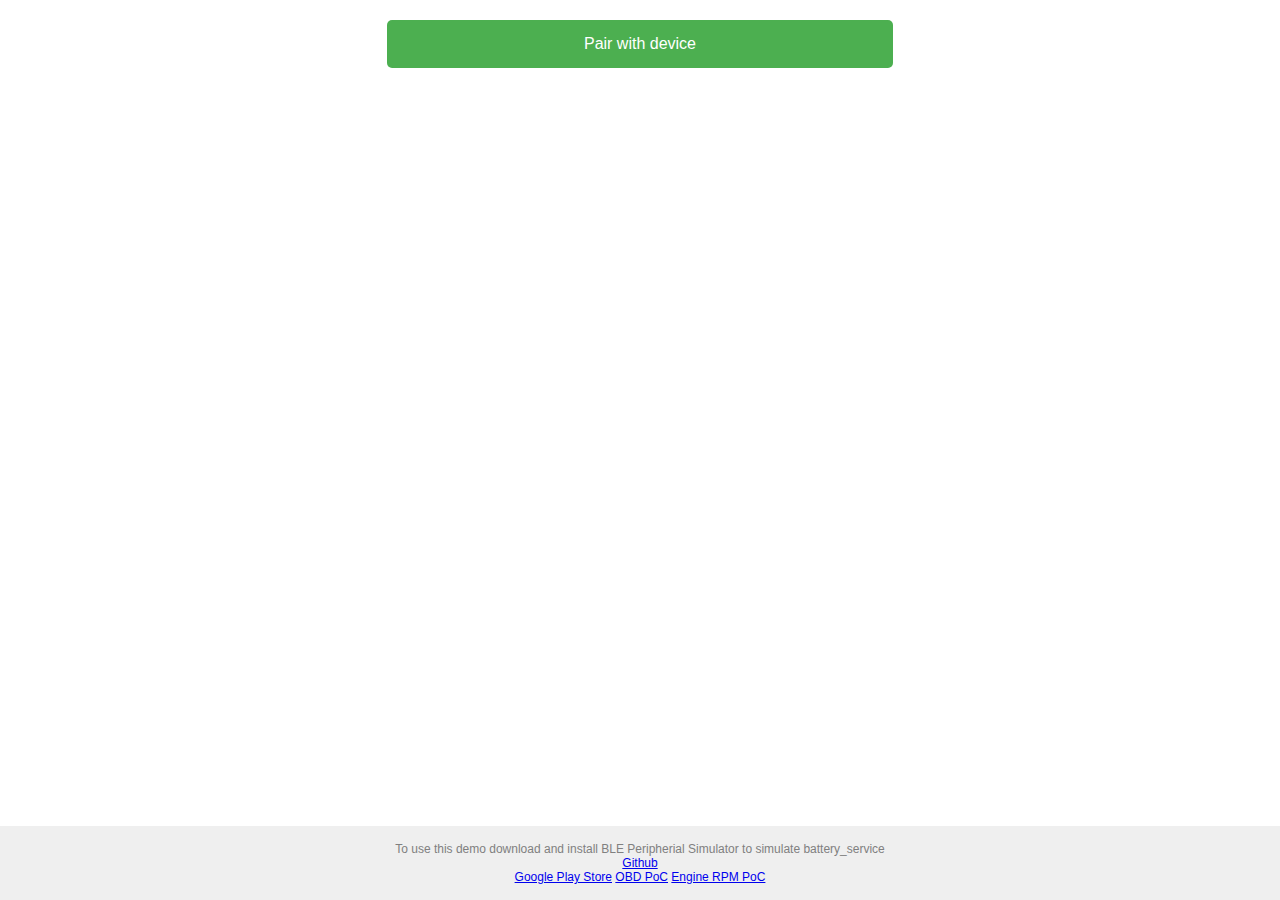
<file: index.html>
<!DOCTYPE html>
<html lang="en">
<head>
    <meta charset="UTF-8">
    <title>WebBluetooth API demo</title>
    <meta name="viewport" content="initial-scale=1, maximum-scale=1">
    <link href="battery/styles.css" rel="stylesheet"/>
</head>
<body>
</body>
    <a href="#" id="pair-device" class="button green center" onclick="getDevice()">Pair with device</a>
    <div id="battery-level" style="display:none;" class="button center"></div>

    <footer>
        To use this demo download and install BLE Peripherial Simulator to simulate battery_service<br>
        <a href="https://github.com/wbadowski/ble-test-peripheral-android">Github</a> <br>
        <a href="https://play.google.com/store/apps/details?id=io.github.webbluetoothcg.bletestperipheral">Google Play Store</a>
        <a href="/obd.html">OBD PoC</a>
        <a href="/gauge.html">Engine RPM PoC</a>
    </footer>

    <script type="text/javascript" src="battery/battery-app.es6"></script>
</html>
</file>
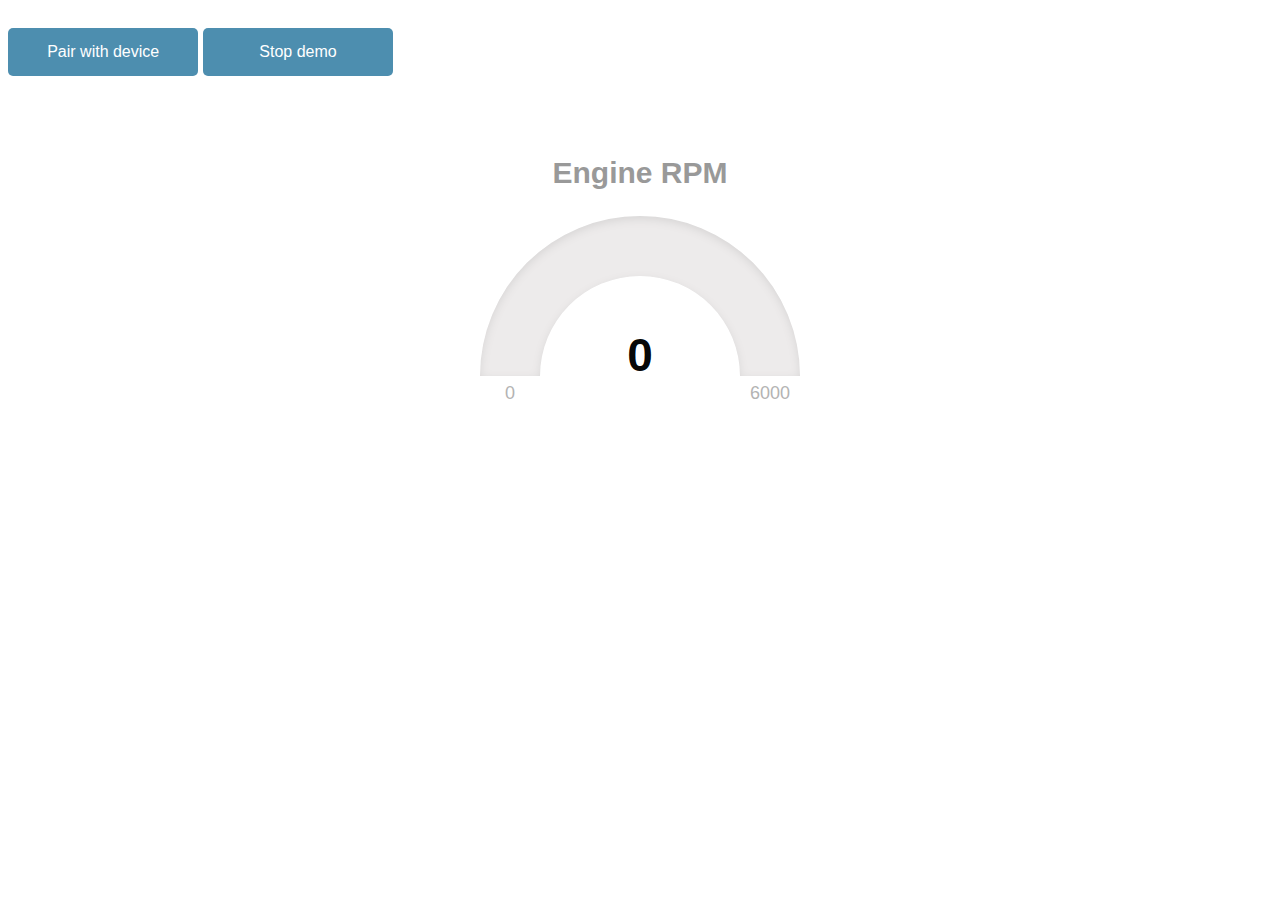
<file: gauge.html>
<!DOCTYPE html>
<html lang="en">
<head>
    <meta charset="UTF-8">
    <title>OBD PoC</title>
    <meta name="viewport" content="initial-scale=1, maximum-scale=1">
    <link href="gauge/styles.css" rel="stylesheet"/>
</head>
<body>
    <a href="#" id="pair-device" class="button blue center" onclick="getDevice()">Pair with device</a>
    <a href="#" id="stop-demo" class="button blue center" onclick="stopDemo()">Stop demo</a>
    <div id="gauge" style="width: 400px; height: 400px" class="500x500px center"></div>
</body>

<script src="/raphael-2.1.4.min.js"></script>
<script src="/justgage.js"></script>
<script type="text/javascript" src="gauge/gauge-app.es6"></script>
</html>
</file>
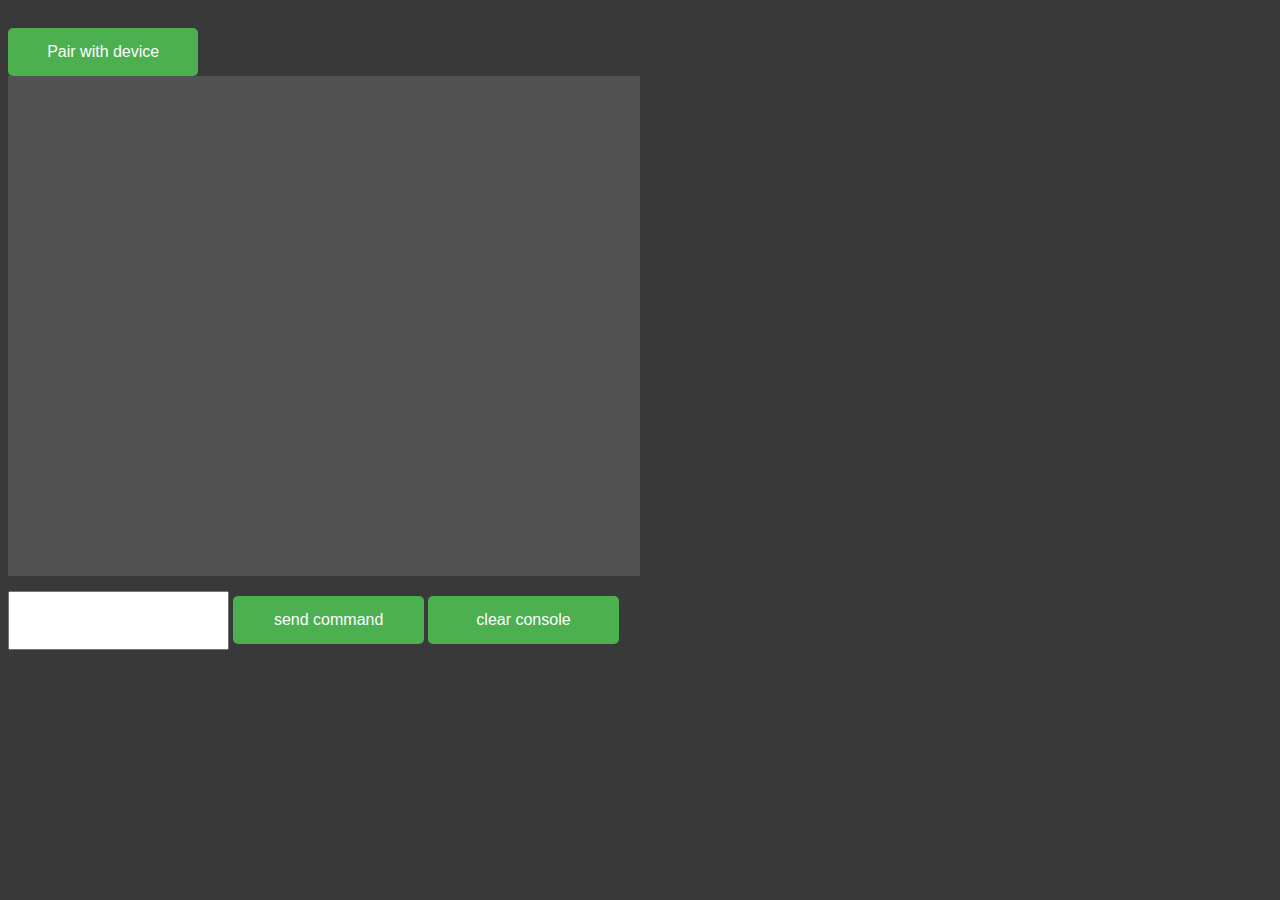
<file: obd.html>
<!DOCTYPE html>
<html lang="en">
<head>
    <meta charset="UTF-8">
    <title>OBD PoC</title>
    <meta name="viewport" content="initial-scale=1, maximum-scale=1">
    <link href="obd/styles.css" rel="stylesheet"/>
</head>
<body>
    <div class="">
        <a href="#" id="pair-device" class="button green " onclick="getDevice()">Pair with device</a>
        <div id="log"></div>
        <input type="text" id="input-command" title="command">
        <a href="#" id="send-command" class="button green" onclick="writeToBluetooth()">send command</a>
        <a href="#" id="clear-console" class="button green" onclick="clearConsole()">clear console</a>
    </div>
    <div id="gauge" class="500x400px"></div>
</body>

<script src="/raphael-2.1.4.min.js"></script>
<script src="/justgage.js"></script>
<script type="text/javascript" src="obd/obd-app.es6"></script>
</html>
</file>
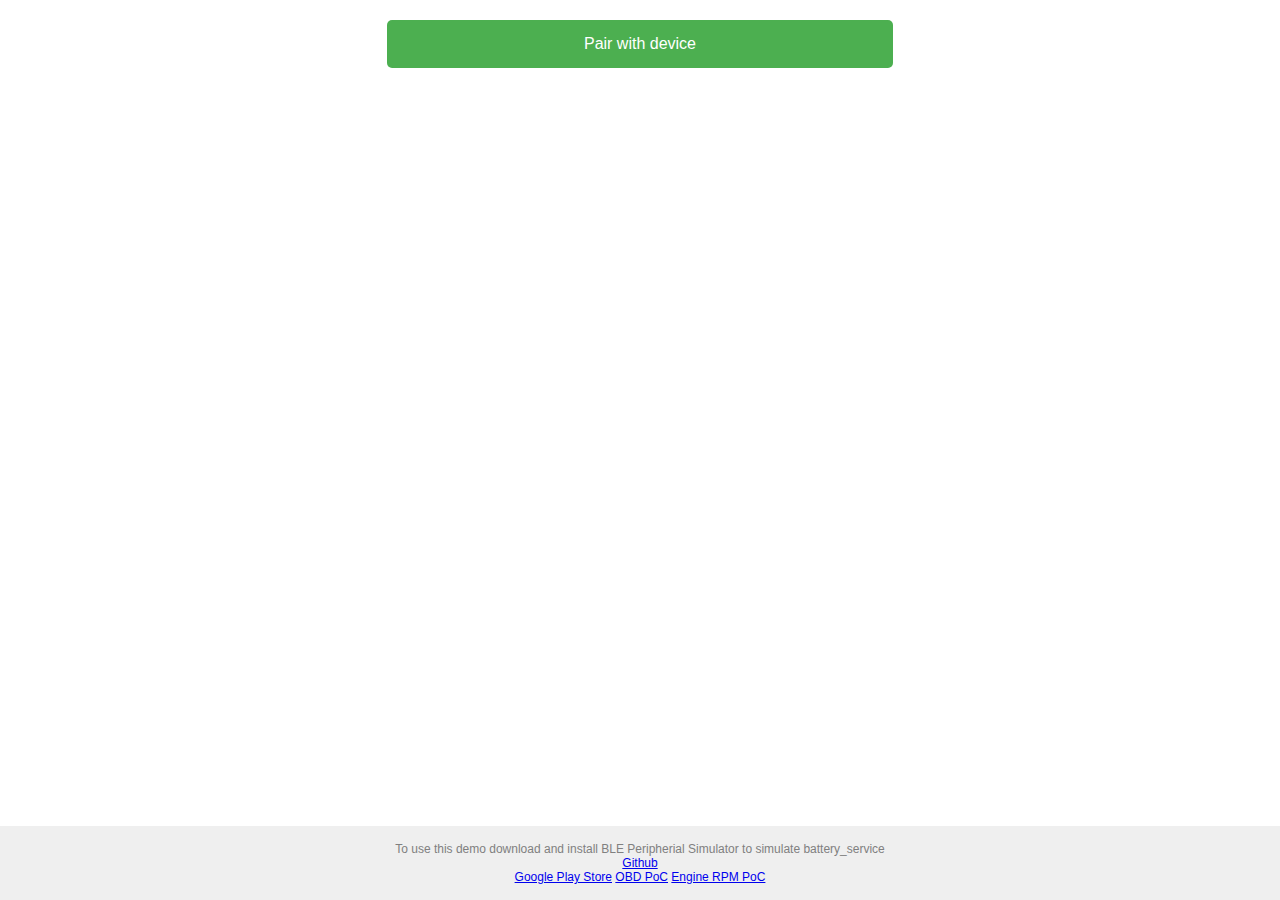
<file: scan.html>
<!DOCTYPE html>
<html lang="en">
<head>
    <meta charset="UTF-8">
    <title>WebBluetooth API demo</title>
    <meta name="viewport" content="initial-scale=1, maximum-scale=1">
    <link href="battery/styles.css" rel="stylesheet"/>
</head>
<body>
</body>
<a href="#" id="pair-device" class="button green center" onclick="getDevice()">Pair with device</a>
<div id="battery-level" style="display:none;" class="button center"></div>

<footer>
    To use this demo download and install BLE Peripherial Simulator to simulate battery_service<br>
    <a href="https://github.com/wbadowski/ble-test-peripheral-android">Github</a> <br>
    <a href="https://play.google.com/store/apps/details?id=io.github.webbluetoothcg.bletestperipheral">Google Play
        Store</a>
    <a href="/obd.html">OBD PoC</a>
    <a href="/gauge.html">Engine RPM PoC</a>
</footer>

<script type="text/javascript">
    var bluetoothServer = {};
    var bluetoothDevice = {};
    var bluetoothService = {};

    function getDevice() {
        navigator.bluetooth.requestDevice({acceptAllDevices: true})
        //    navigator.bluetooth.requestDevice({"acceptAllDevices" : true})// , optionalServices: [serviceUUID]}]})
                .then(device => {
                    console.log("got device");
                    console.log(device);
                    console.log(JSON.stringify(device));
                    device.addEventListener('gattserverdisconnected', onDisconnected);
                    bluetoothDevice = device;
                    return device.gatt.connect()
                })
                .then(server => {
                    console.log("got GATT server");
                    bluetoothServer = server;
                    return server.getPrimaryServices();
                })
                .then(service => {
                    console.log("got serial port service");
                    console.log(service);
                    bluetoothService = service;
                })
                .catch(error => {
                    onDisconnected();
                    console.log('some error occured: ' + error);
                })
    }

</script>
</html>
</file>
<file: battery/styles.css>
body {
    font-family: Arial, sans-serif;
}

.center {
    margin: auto;
    width: 50%;
    padding: 10px;
}

.button { /* Green */
    border: none;
    margin-top: 20px;
    width: 35%;
    color: white;
    padding: 15px 32px;
    text-align: center;
    text-decoration: none;
    font-size: 16px;
    border-radius: 5px;
    display: block;
}

.blue {
    background-color: #4d8eaf;
}

.green {
    background-color: #4CAF50;
}

#battery-level {
    text-shadow: -1px 0 black, 0 1px black, 1px 0 black, 0 -1px black;
}

footer {
    color: grey;
    font-size: 12px;
    position: absolute;
    right: 0;
    bottom: 0;
    left: 0;
    padding: 1rem;
    background-color: #efefef;
    text-align: center;
}
</file>
<file: gauge/styles.css>
body {
    font-family: Arial, sans-serif;
}

.center {
    margin: auto;
    width: 50%;
    padding: 10px;
}

.button { /* Green */
    border: none;
    margin-top: 20px;
    width: 10%;
    color: white;
    padding: 15px 32px;
    text-align: center;
    text-decoration: none;
    font-size: 16px;
    border-radius: 5px;
    display: inline-block;
}

.blue {
    background-color: #4d8eaf;
}

.green {
    background-color: #4CAF50;
}
</file>
<file: obd/styles.css>
body {
    font-family: Arial, sans-serif;
    background-color: #3a3939;
    color: #dddddd;
}

.center {
    margin: auto;
    width: 50%;
    padding: 10px;
}

.button { /* Green */
    border: none;
    margin-top: 20px;
    width: 10%;
    color: white;
    padding: 15px 32px;
    text-align: center;
    text-decoration: none;
    font-size: 16px;
    border-radius: 5px;
    display: inline-block;
}

.blue {
    background-color: #4d8eaf;
}

.green {
    background-color: #4CAF50;
}

#input-command {
    margin-top: 8px;
    box-sizing: border-box;
    padding: 20px;
    width: auto;
    display: inline-block;
}

#send-command {
    display: inline-block;
}


#log {
    width: 50%;
    height: 500px;
    font-size: 0.6em;
    overflow: scroll;
    background-color: #535252;
}
</file>
